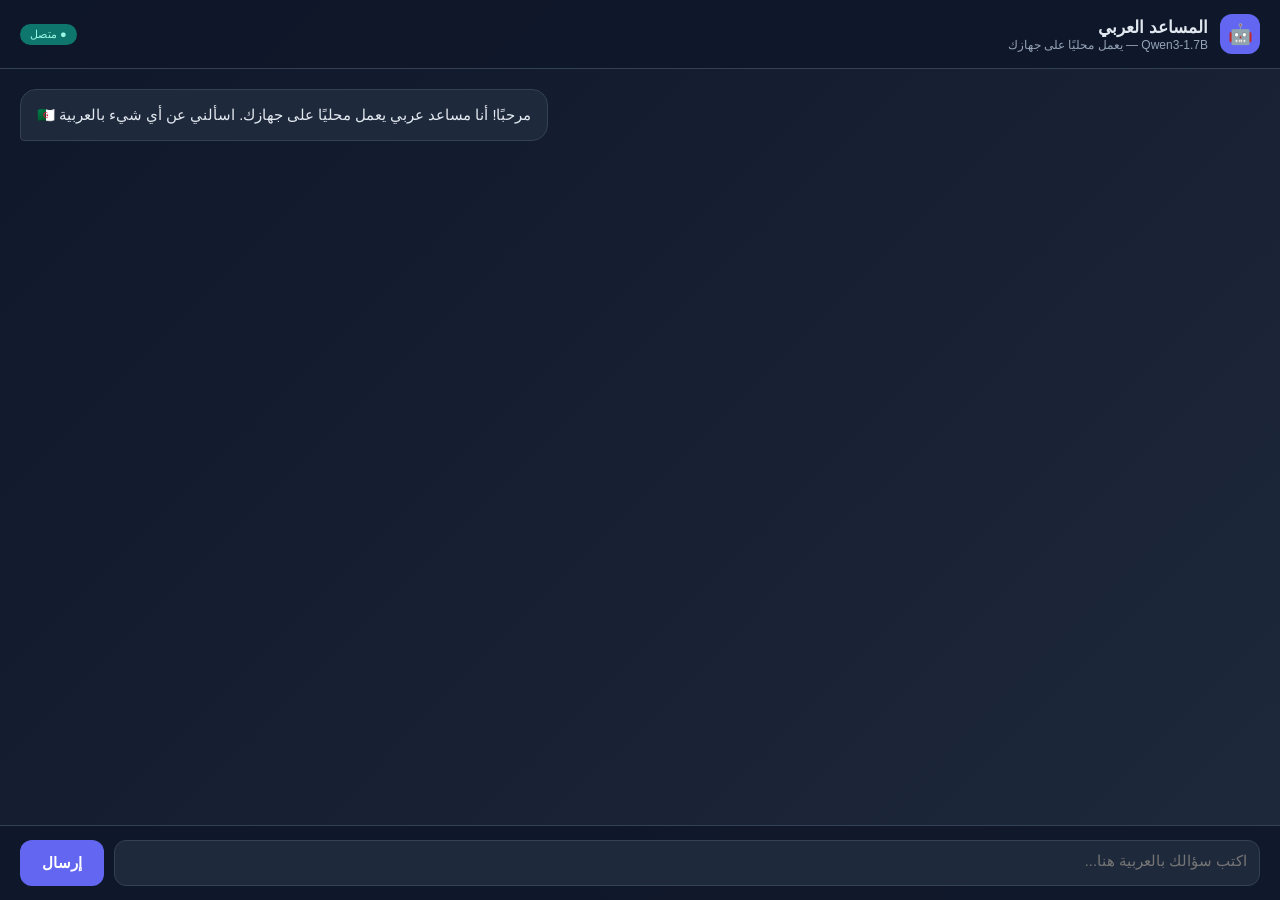
<file: web/index.html>
<!DOCTYPE html>
<html lang="ar" dir="rtl">
<head>
<meta charset="UTF-8">
<meta name="viewport" content="width=device-width, initial-scale=1.0">
<title>المساعد العربي — Qwen3-1.7B</title>
<style>
  * { margin:0; padding:0; box-sizing:border-box; }
  body {
    font-family: "Segoe UI", Tahoma, Arial, sans-serif;
    background: linear-gradient(135deg, #0f172a 0%, #1e293b 100%);
    color: #e2e8f0;
    height: 100vh;
    display: flex;
    flex-direction: column;
  }
  header {
    background: rgba(15,23,42,0.9);
    border-bottom: 1px solid #334155;
    padding: 14px 20px;
    display: flex;
    align-items: center;
    gap: 12px;
  }
  .logo {
    width: 40px; height: 40px;
    background: #6366f1; border-radius: 12px;
    display: flex; align-items: center; justify-content: center;
    font-size: 20px;
  }
  h1 { font-size: 17px; font-weight: 700; }
  .sub { font-size: 12px; color: #94a3b8; }
  .badge {
    margin-right: auto;
    background: #0f766e; color: #99f6e4;
    font-size: 11px; padding: 4px 10px; border-radius: 999px;
  }
  #chat {
    flex: 1; overflow-y: auto;
    padding: 20px; display: flex; flex-direction: column; gap: 14px;
  }
  .msg {
    max-width: 80%; padding: 12px 16px; border-radius: 16px;
    font-size: 14.5px; line-height: 1.8; white-space: pre-wrap; word-wrap: break-word;
  }
  .user {
    align-self: flex-start;
    background: #6366f1; color: #fff;
    border-bottom-right-radius: 4px;
  }
  .bot {
    align-self: flex-end;
    background: #1e293b; color: #e2e8f0;
    border: 1px solid #334155;
    border-bottom-left-radius: 4px;
  }
  .thinking {
    font-size: 12px; color: #64748b;
    border-right: 3px solid #475569;
    padding: 6px 10px; margin-bottom: 8px;
    white-space: pre-wrap;
  }
  .typing {
    align-self: flex-end;
    display: flex; gap: 5px; padding: 14px 18px;
    background: #1e293b; border-radius: 16px; border: 1px solid #334155;
  }
  .dot { width: 8px; height: 8px; background: #64748b; border-radius: 50%; animation: bounce 1.2s infinite; }
  .dot:nth-child(2) { animation-delay: .2s; } .dot:nth-child(3) { animation-delay: .4s; }
  @keyframes bounce { 0%,60%,100% { transform: translateY(0);} 30% { transform: translateY(-6px);} }
  .input-row {
    padding: 14px 20px;
    background: rgba(15,23,42,0.9);
    border-top: 1px solid #334155;
    display: flex; gap: 10px;
  }
  textarea {
    flex: 1; resize: none;
    background: #1e293b; color: #e2e8f0;
    border: 1px solid #334155; border-radius: 12px;
    padding: 12px; font-size: 14.5px; font-family: inherit;
    outline: none; min-height: 46px; max-height: 120px;
  }
  textarea:focus { border-color: #6366f1; }
  button {
    background: #6366f1; color: #fff; border: none;
    border-radius: 12px; padding: 0 22px;
    font-size: 15px; font-weight: 600; cursor: pointer;
    transition: background .2s;
  }
  button:hover { background: #4f46e5; }
  button:disabled { background: #334155; cursor: not-allowed; }
</style>
</head>
<body>

<header>
  <div class="logo">🤖</div>
  <div>
    <h1>المساعد العربي</h1>
    <div class="sub">Qwen3-1.7B — يعمل محليًا على جهازك</div>
  </div>
  <span class="badge">● متصل</span>
</header>

<div id="chat">
  <div class="msg bot">مرحبًا! أنا مساعد عربي يعمل محليًا على جهازك. اسألني عن أي شيء بالعربية 🇩🇿</div>
</div>

<div class="input-row">
  <textarea id="input" placeholder="اكتب سؤالك بالعربية هنا..." rows="1"></textarea>
  <button id="send">إرسال</button>
</div>

<script>
const chatEl = document.getElementById('chat');
const inputEl = document.getElementById('input');
const sendBtn = document.getElementById('send');

function addMsg(role, text) {
  const div = document.createElement('div');
  div.className = 'msg ' + (role === 'user' ? 'user' : 'bot');
  div.textContent = text;
  chatEl.appendChild(div);
  chatEl.scrollTop = chatEl.scrollHeight;
  return div;
}

function showTyping() {
  const div = document.createElement('div');
  div.className = 'typing';
  div.innerHTML = '<div class="dot"></div><div class="dot"></div><div class="dot"></div>';
  chatEl.appendChild(div);
  chatEl.scrollTop = chatEl.scrollHeight;
  return div;
}

async function send() {
  const text = inputEl.value.trim();
  if (!text) return;
  inputEl.value = '';
  sendBtn.disabled = true;
  addMsg('user', text);
  const typing = showTyping();
  try {
    const res = await fetch('/v1/chat/completions', {
      method: 'POST',
      headers: { 'Content-Type': 'application/json' },
      body: JSON.stringify({
        messages: [{ role: 'user', content: text }],
        max_tokens: 256,
        temperature: 0.7
      })
    });
    const data = await res.json();
    typing.remove();
    const msg = data.choices[0].message;
    const botDiv = addMsg('bot', msg.content || '(لا يوجد رد — حاول صياغة السؤال بشكل أبسط)');
    if (msg.reasoning_content) {
      const t = document.createElement('div');
      t.className = 'thinking';
      t.textContent = '💭 تفكير: ' + msg.reasoning_content.slice(0, 300) + (msg.reasoning_content.length > 300 ? '...' : '');
      botDiv.prepend(t);
    }
  } catch (e) {
    typing.remove();
    addMsg('bot', '⚠️ تعذر الاتصال بالخادم: ' + e.message);
  }
  sendBtn.disabled = false;
  inputEl.focus();
}

sendBtn.addEventListener('click', send);
inputEl.addEventListener('keydown', e => {
  if (e.key === 'Enter' && !e.shiftKey) { e.preventDefault(); send(); }
});
</script>
</body>
</html>
</file>
